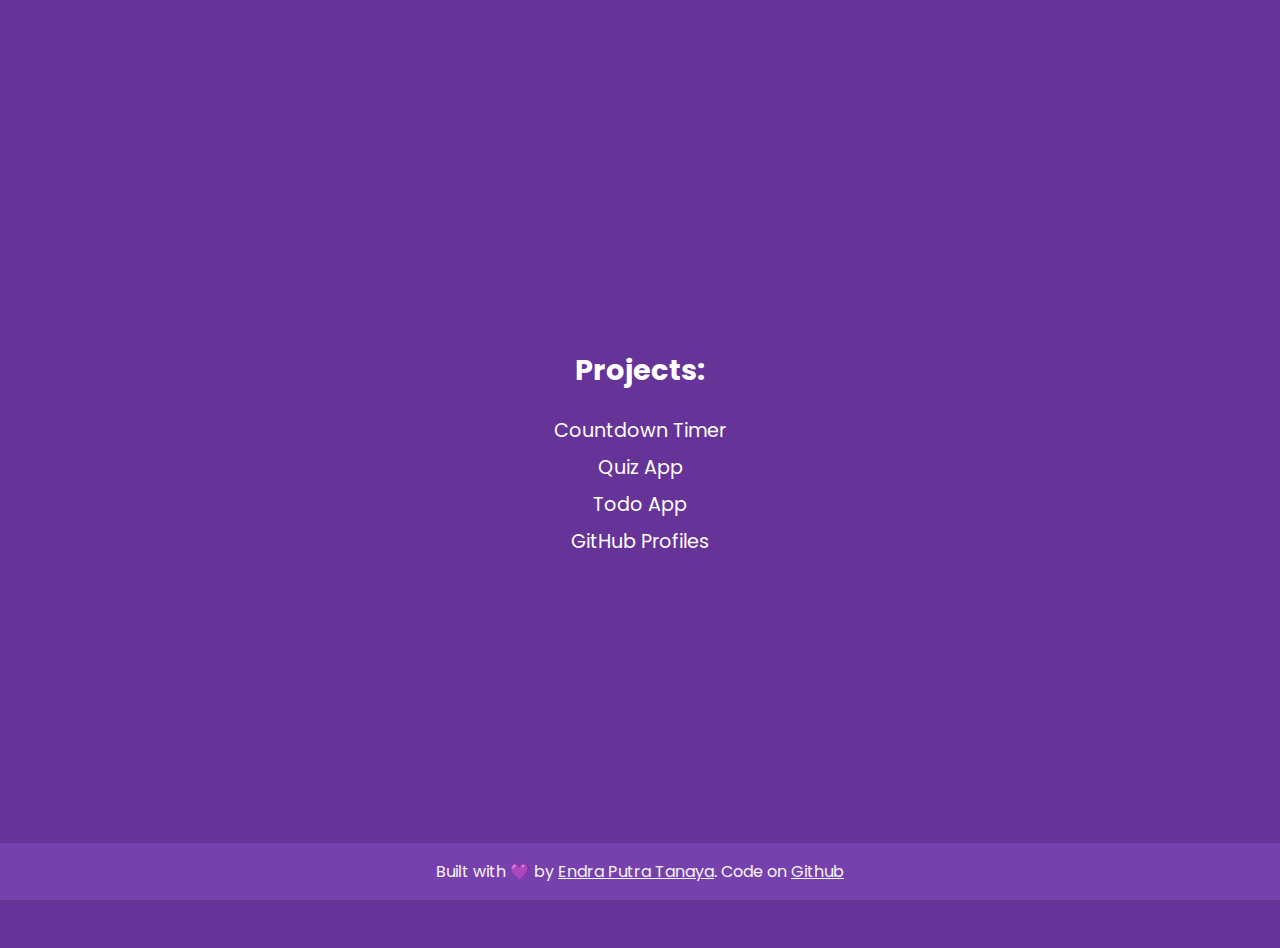
<file: index.html>
<!DOCTYPE html>
<html lang="en">
    <head>
        <meta charset="UTF-8" />
        <meta name="viewport" content="width=device-width, initial-scale=1.0" />
        <title>Projects portfolio</title>
        <link rel="stylesheet" href="style.css" />
    </head>
    <body>
        <h3>Projects:</h3>
        <ul>
            <li>
                <a target="_blank" href="countdown-timer/index.html">Countdown Timer</a>
            </li>
            <li>
                <a target="_blank" href="quiz-app/index.html">Quiz App</a>
            </li>
            <li>
                <a target="_blank" href="todo-app/index.html">Todo App</a>
            </li>
            <li>
                <a target="_blank" href="github-profiles/index.html">GitHub Profiles</a>
            </li>
            <!-- <li>
                <a target="_blank" href="notes-app/index.html">Notes App</a>
            </li>
            <li>
                <a target="_blank" href="todo-app/index.html">ToDo App</a>
            </li>
            <li>
                <a target="_blank" href="movie-app/index.html">Movies App</a>
            </li>
            <li>
                <a target="_blank" href="drawing-app/index.html">Drawing App</a>
            </li>
            <li>
                <a target="_blank" href="password-generator/index.html">Password Generator</a>
            </li>
            <li>
                <a target="_blank" href="weather-app/index.html">Weather App</a>
            </li> -->
        </ul>

        <footer>
            Built with 💜 by
            <a target="_blank" href="https://instagram.com/__endra">Endra Putra Tanaya</a>.
            Code on
            <a
                target="_blank"
                href="https://github.com/endraputra/BelajarNodeJS"
                >Github</a
            >
        </footer>
    </body>
</html>
</file>
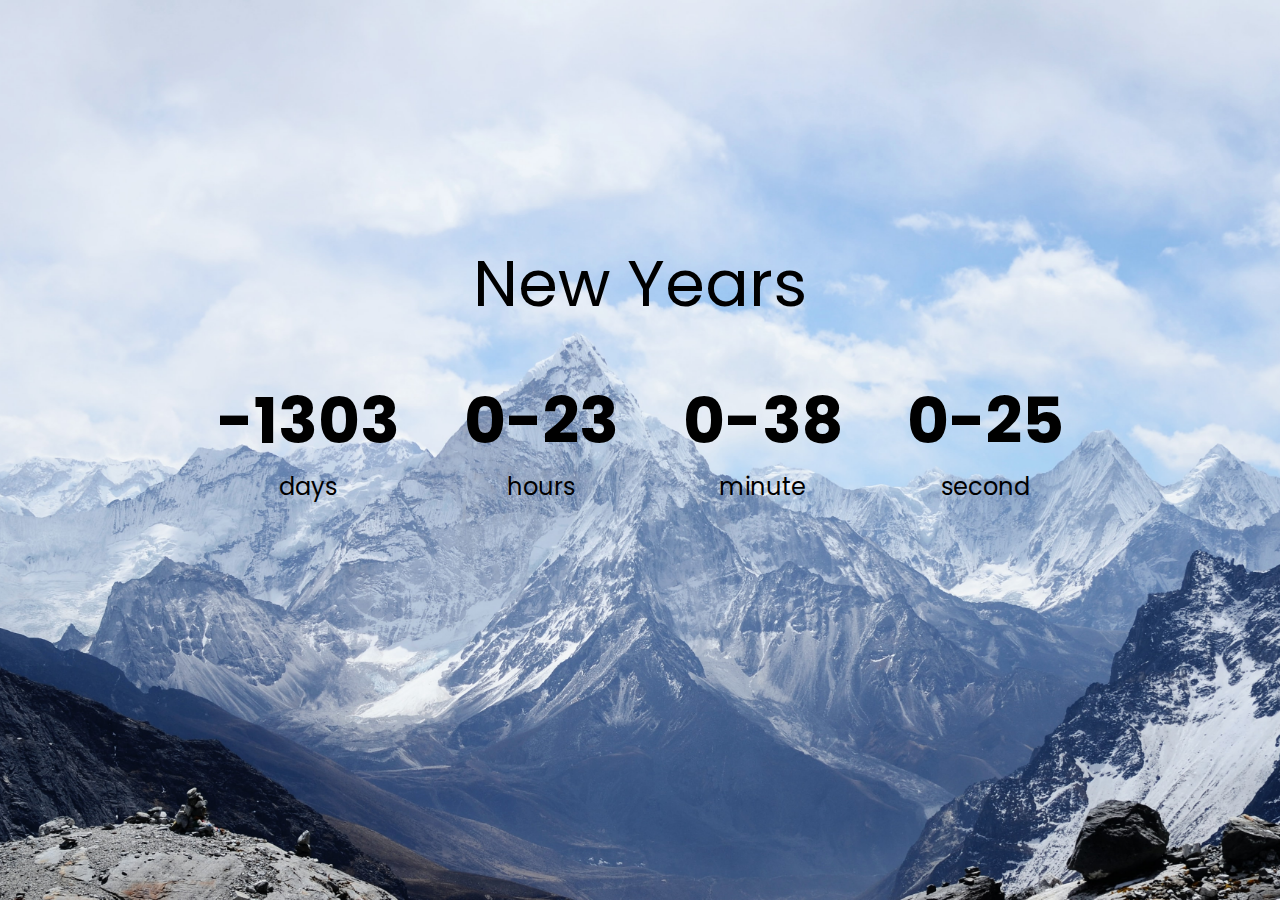
<file: countdown-timer/index.html>
<!DOCTYPE html>
<html lang="en">
<head>
    <meta charset="UTF-8">
    <meta http-equiv="X-UA-Compatible" content="IE=edge">
    <meta name="viewport" content="width=device-width, initial-scale=1.0">
    <title>Countdown Timer</title>
    <link rel="stylesheet" href="style.css"/>
    <script src="script.js" defer></script>
</head>
<body>
    <h1>New Years</h1>

    <div class="countdown-container">
        <div class="countdown-el days-c">
            <p class="big-text" id="days">0</p>
            <span>days</span>
        </div>
        <div class="countdown-el hours-c">
            <p class="big-text" id="hours">0</p>
            <span>hours</span>
        </div>
        <div class="countdown-el minute-c">
            <p class="big-text" id="minutes">0</p>
            <span>minute</span>
        </div>
        <div class="countdown-el second-c">
            <p class="big-text" id="seconds">0</p>
            <span>second</span>
        </div>
    </div>
</body>
</html>
</file>
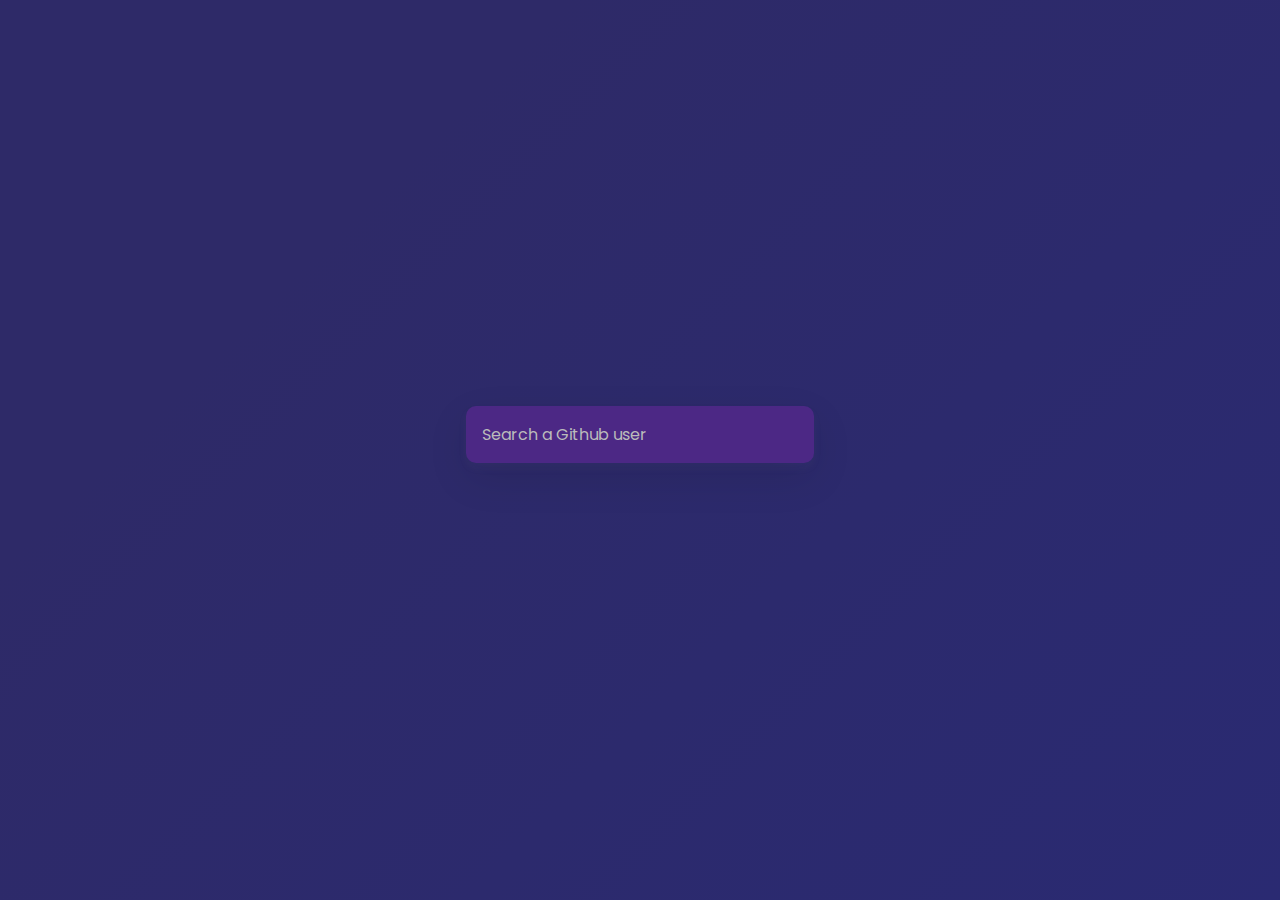
<file: github-profiles/index.html>
<!DOCTYPE html>
<html lang="en">
<head>
    <meta charset="UTF-8">
    <meta http-equiv="X-UA-Compatible" content="IE=edge">
    <meta name="viewport" content="width=device-width, initial-scale=1.0">
    <title>Github Profiles</title>
    <link rel="stylesheet" href="style.css"/>
    <script src="script.js" defer></script>
</head>
<body>
    <form id="form">
        <input type="text" id="search" placeholder="Search a Github user"/>
    </form>
    <main id="main"></main>    
</body>
</html>
</file>
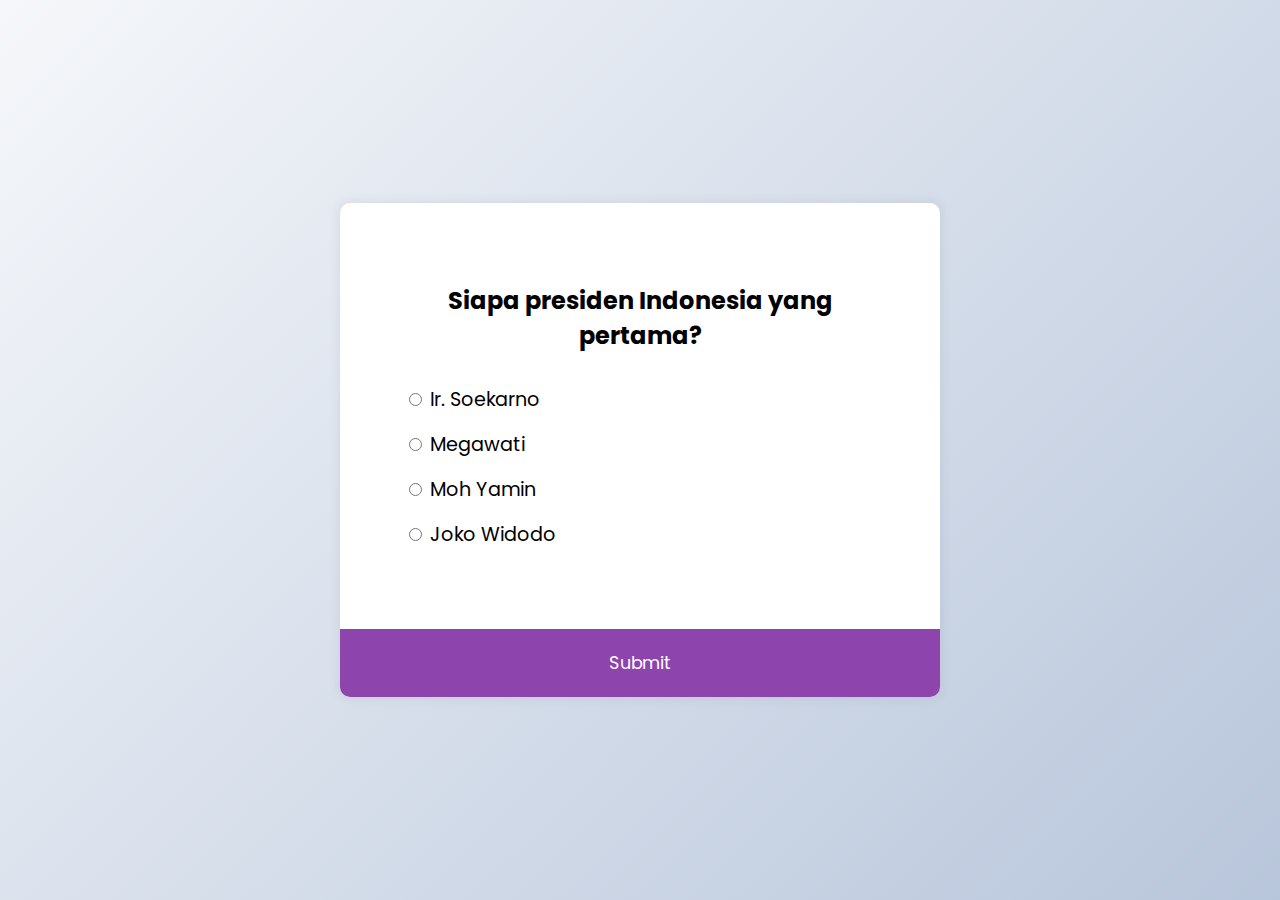
<file: quiz-app/index.html>
<!DOCTYPE html>
<html lang="en">
<head>
    <meta charset="UTF-8">
    <meta http-equiv="X-UA-Compatible" content="IE=edge">
    <meta name="viewport" content="width=device-width, initial-scale=1.0">
    <title>Quiz App</title>
    <link rel="stylesheet" href="style.css"/>
    <script src="script.js" defer></script>
</head>
<body>
    <div class="quiz-container" id="quiz">
        <div class="quiz-header">
            <h2 id="question">Question text</h2>
            <ul>
                <li>
                    <input type="radio" id="a" name="answer" class="answer">
                    <label id="a_text" for="a">Question</label>
                </li>
                <li>
                    <input type="radio" id="b" name="answer" class="answer">
                    <label id="b_text" for="b">Question</label>
                </li>
                <li>
                    <input type="radio" id="c" name="answer" class="answer">
                    <label id="c_text" for="c">Question</label>
                </li>
                <li>
                    <input type="radio" id="d" name="answer" class="answer">
                    <label id="d_text" for="d">Question</label>
                </li>
            </ul>
        </div>
        <button id="submit">Submit</button>
    </div>
</body>
</html>
</file>
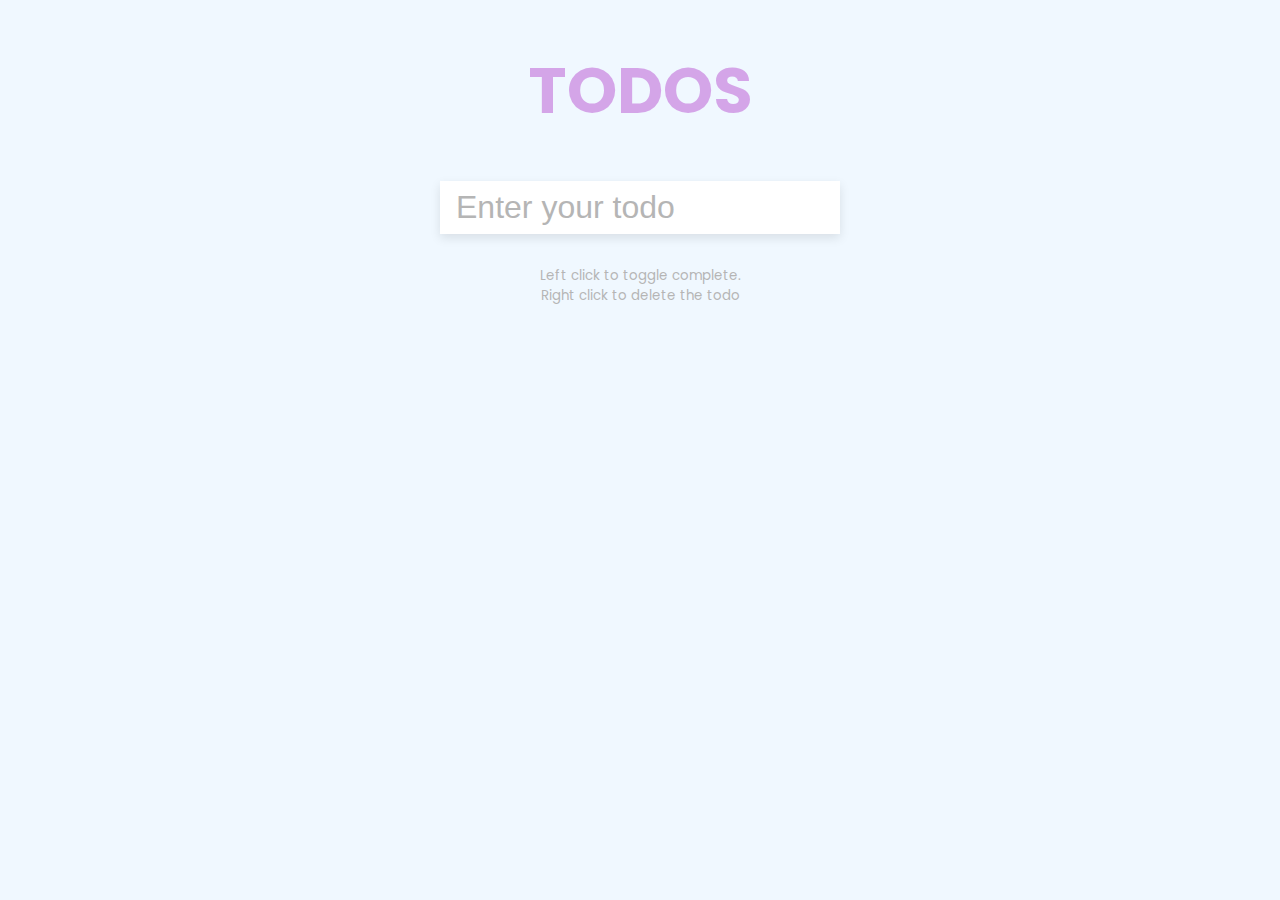
<file: todo-app/index.html>
<!DOCTYPE html>
<html lang="en">
<head>
    <meta charset="UTF-8">
    <meta http-equiv="X-UA-Compatible" content="IE=edge">
    <meta name="viewport" content="width=device-width, initial-scale=1.0">
    <title>Todo App</title>
    <link rel="stylesheet" href="style.css"/>
    <script src="script.js" defer></script>
</head>
<body>
    <h1>TODOS</h1>
    <form id="form">
        <input type="text" id="input" class="input" placeholder="Enter your todo"/>
        <ul class="todos" id="todos">
        </ul>
    </form>
    <small>Left click to toggle complete. <br> Right click to delete the todo</small>
</body>
</html>
</file>
<file: style.css>
@import url("https://fonts.googleapis.com/css2?family=Poppins:wght@200;400;600&display=swap");

* {
    box-sizing: border-box;
}

body {
    background-color: rebeccapurple;
    display: flex;
    flex-direction: column;
    align-items: center;
    justify-content: center;
    font-family: "Poppins", sans-serif;
    margin: 0 0 3rem;
    min-height: 100vh;
}

h3 {
    color: #fff;
    font-size: 1.8rem;
    margin-bottom: 0;
}

ul {
    list-style-type: none;
    padding: 0;
}

li {
    margin: 0.5rem 0;
    text-align: center;
}

li a {
    color: #fff;
    font-size: 1.2rem;
    text-decoration: none;
}

footer {
    background-color: rgb(119, 65, 173);
    color: #f5f5f5;
    padding: 1rem;
    text-align: center;
    position: fixed;
    bottom: 0;
    width: 100%;
}

footer a {
    color: #f5f5f5;
}
</file>
<file: countdown-timer/style.css>
@import url("https://fonts.googleapis.com/css2?family=Poppins:wght@200;400;600&display=swap");

* {
    box-sizing: border-box;
}

body {
    background-image: url("./mountain.jpg");
    background-size: cover;
    background-position: center center;
    display: flex;
    flex-direction: column;
    align-items: center;
    justify-content: center;
    min-height: 100vh;
    font-family: "Poppins", sans-serif;
    margin: 0;
}

h1 {
    font-weight: normal;
    font-size: 4rem;
    margin-top: -10rem;
}

.countdown-container {
    display: flex;
    flex-wrap: wrap;
    align-items: center;
    justify-content: center;
}

.big-text {
    font-weight: bold;
    font-size: 4rem;
    line-height: 1;
    margin: 1rem 2rem;
}

.countdown-el {
    text-align: center;
}

.countdown-el span {
    font-size: 1.5rem;
}
</file>
<file: github-profiles/style.css>
@import url("https://fonts.googleapis.com/css2?family=Poppins:wght@200;400;600&display=swap");

* {
    box-sizing: border-box;
}

body {
    background-color: #2a2a72;
    background-image: linear-gradient(315deg, #2a2a72 0%, #2e2a68 74%);
    display: flex;
    flex-direction: column;
    align-items: center;
    justify-content: center;
    font-family: "Poppins", sans-serif;
    margin: 0;
    min-height: 100vh;
}

input {
    background-color: #4c2885;
    border-radius: 10px;
    border: none;
    box-shadow: 0 5px 10px rgba(154, 160, 185, 0.05), 
        0 15px 40px rgba(0,0,0,0.1);
    color: white;
    font-family: inherit;
    font-size: 1rem;
    padding: 1rem;
    margin-bottom: 2rem;
}

input::placeholder {
    color: #bbb;
}

input:focus {
    outline: none;
}

.card {
    background-color: #4c2885;
    background-image: linear-gradient(315deg, #4c2885 0%, #4c11ac 100%);
    border-radius: 20px;
    box-shadow: 0 5px 10px rgba(154, 160, 185, 0.05),
        0 15px 40px rgba(0, 0, 0, 0.1);
    display: flex;
    padding: 3rem;
    max-width: 800px;
}

.avatar {
    border: 10px solid #2a2a72;
    border-radius: 50%;
    height: 150px;
    width: 150px;
}

.user-info {
    color: #eee;
    margin-left: 2rem;
}

.user-info h2 {
    margin-top: 0;
}

.user-info ul {
    display: flex;
    justify-content: space-between;
    list-style-type: none;
    padding: 0;
    max-width: 400px;
}

.user-info ul li {
    display: flex;
    align-items: center;
}

.user-info ul li strong {
    font-size: 0.9rem;
    margin-left: 0.5rem;
}

.repo {
    background-color: #2a2a72;
    border-radius: 5px;
    display: inline-block;
    color: white;
    font-size: 0.7rem;
    padding: 0.25rem 0.5rem;
    margin-right: 0.5rem;
    margin-bottom: 0.5rem;
    text-decoration: none;
}
</file>
<file: quiz-app/style.css>
@import url("https://fonts.googleapis.com/css2?family=Poppins:wght@200;400;600&display=swap");

* {
    box-sizing: border-box;
}

body {
    background-color: #b8c6db;
    background-image: linear-gradient(315deg, #b8c6db 0%, #f5f7fa 100%);
    display: flex;
    align-items: center;
    justify-content: center;
    font-family: "Poppins", sans-serif;
    margin: 0;
    min-height: 100vh;
}

.quiz-container {
    background-color: #fff;
    border-radius: 10px;
    box-shadow: 0 0 10px 2px rgba(100, 100, 100, 0.1);
    overflow: hidden;
    width: 600px;
    max-width: 100%;
}

.quiz-header {
    padding: 4rem;
}

h2 {
    padding: 1rem;
    text-align: center;
    margin: 0;
}

ul {
    list-style-type: none;
    padding: 0;
}

ul li {
    font-size: 1.2rem;
    margin: 1rem 0;
}

ul li label {
    cursor: pointer;
}

button {
    background-color: #8e44ad;
    border: none;
    color: white;
    cursor: pointer;
    display: block;
    font-family: inherit;
    font-size: 1.1rem;
    width: 100%;
    padding: 1.3rem;
}

button:hover {
    background-color: #732d91;
}

button:focus {
    background-color: #5e3370;
    outline: none;
}
</file>
<file: todo-app/style.css>
@import url("https://fonts.googleapis.com/css2?family=Poppins:wght@200;400;600&display=swap");

* {
    box-sizing: border-box;
}

body {
    background-color: aliceblue;
    color: #444;
    font-family: "Poppins", sans-serif;
    margin: 0;
    display: flex;
    align-items: center;
    flex-direction: column;
    min-height: 30vh;
}

h1 {
    color:mediumorchid;
    font-size: 4rem;
    text-align: center;
    opacity: 0.5;
}

form {
    box-shadow: 0 4px 10px rgba(0,0,0,0.1);
    max-width: 100%;
    width: 400px;
}

.input {
    border: none;
    color: #444;
    font-size: 2rem;
    padding: 0.5rem 1rem;
    display: block;
    width: 100%;
}

.input::placeholder {
     color: #b5b5b5;
}

.todos {
    background-color: white;
    padding: 0;
    margin: 0;
    list-style-type: none;
}

.todos li {
    border-top: 1px solid #e5e5e5;
    cursor: pointer;
    font-size: 1rem;
    padding: 0.5rem 2rem;
}

.todos li.completed {
    color: #b5b5b5;
    text-decoration: line-through;
}

small {
    color: #b5b5b5;
    margin-top: 2rem;
    text-align: center;
}
</file>
